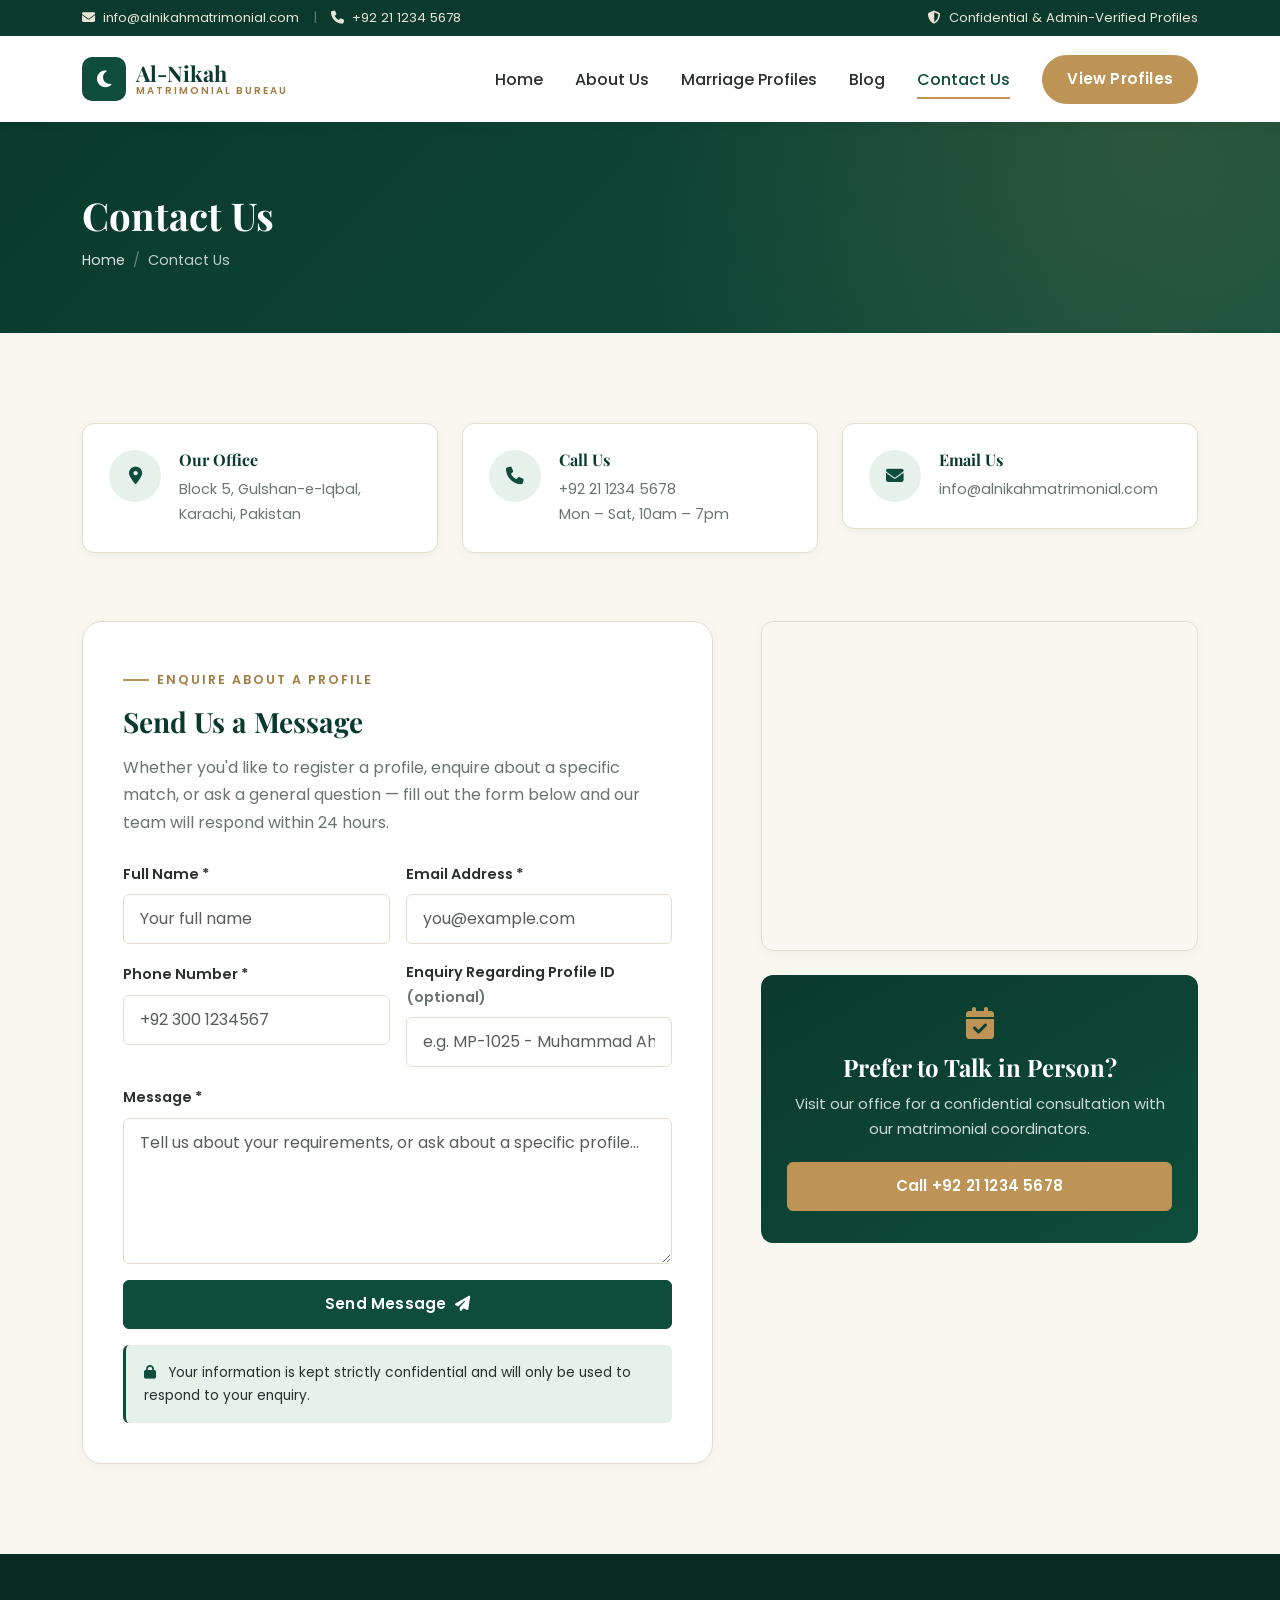
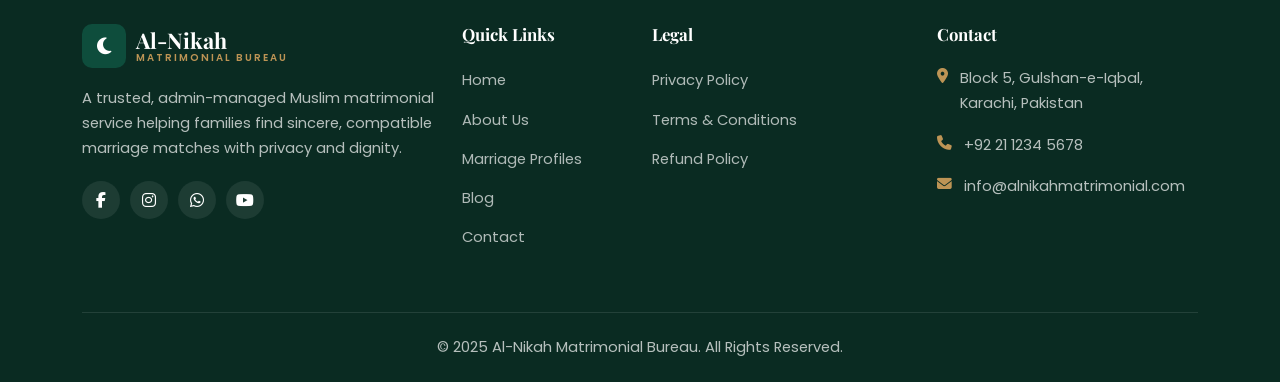
<file: contact.html>
<!DOCTYPE html>
<html lang="en">
<head>
<meta charset="UTF-8">
<meta name="viewport" content="width=device-width, initial-scale=1.0">
<title>Contact Us — Al-Nikah Matrimonial</title>
<meta name="description" content="Get in touch with Al-Nikah Matrimonial Bureau to register your profile or enquire about a marriage match.">
<link rel="preconnect" href="https://fonts.googleapis.com">
<link href="https://fonts.googleapis.com/css2?family=Playfair+Display:wght@600;700&family=Poppins:wght@300;400;500;600;700&display=swap" rel="stylesheet">
<link href="https://cdn.jsdelivr.net/npm/bootstrap@5.3.3/dist/css/bootstrap.min.css" rel="stylesheet">
<link rel="stylesheet" href="https://cdnjs.cloudflare.com/ajax/libs/font-awesome/6.5.2/css/all.min.css">
<link rel="stylesheet" href="css/style.css">
</head>
<body>

<header class="site-header">
  <div class="topbar d-none d-md-block">
    <div class="container d-flex justify-content-between align-items-center">
      <div>
        <i class="fa-solid fa-envelope me-1"></i> <a href="mailto:info@alnikahmatrimonial.com">info@alnikahmatrimonial.com</a>
        <span class="topbar-sep">|</span>
        <i class="fa-solid fa-phone me-1"></i> <a href="tel:+922112345678">+92 21 1234 5678</a>
      </div>
      <div><i class="fa-solid fa-shield-halved me-1"></i> Confidential &amp; Admin-Verified Profiles</div>
    </div>
  </div>
  <nav class="navbar navbar-expand-lg py-3">
    <div class="container">
      <a class="navbar-brand navbar-brand-custom" href="index.html">
        <span class="brand-icon"><i class="fa-solid fa-moon"></i></span>
        <span class="brand-text">Al-Nikah<span>Matrimonial Bureau</span></span>
      </a>
      <button class="navbar-toggler" type="button" data-bs-toggle="collapse" data-bs-target="#mainNav">
        <span class="navbar-toggler-icon"></span>
      </button>
      <div class="collapse navbar-collapse" id="mainNav">
        <ul class="navbar-nav main-nav ms-auto align-items-lg-center">
          <li class="nav-item"><a class="nav-link" href="index.html">Home</a></li>
          <li class="nav-item"><a class="nav-link" href="about.html">About Us</a></li>
          <li class="nav-item"><a class="nav-link" href="profiles.html">Marriage Profiles</a></li>
          <li class="nav-item"><a class="nav-link" href="blog.html">Blog</a></li>
          <li class="nav-item"><a class="nav-link active" href="contact.html">Contact Us</a></li>
          <li class="nav-item ms-lg-3 mt-3 mt-lg-0"><a href="profiles.html" class="btn btn-gold btn-sm-pill px-4">View Profiles</a></li>
        </ul>
      </div>
    </div>
  </nav>
</header>

<section class="page-banner">
  <div class="container">
    <h1>Contact Us</h1>
    <div class="breadcrumb-custom"><a href="index.html">Home</a><span class="sep">/</span>Contact Us</div>
  </div>
</section>

<section class="section-pad">
  <div class="container">
    <div class="row g-4 mb-5">
      <div class="col-md-4">
        <div class="contact-info-card">
          <div class="icon-circle"><i class="fa-solid fa-location-dot"></i></div>
          <div>
            <h5 style="font-size:1rem;">Our Office</h5>
            <p class="text-muted-soft mb-0" style="font-size:.9rem;">Block 5, Gulshan-e-Iqbal, Karachi, Pakistan</p>
          </div>
        </div>
      </div>
      <div class="col-md-4">
        <div class="contact-info-card">
          <div class="icon-circle"><i class="fa-solid fa-phone"></i></div>
          <div>
            <h5 style="font-size:1rem;">Call Us</h5>
            <p class="text-muted-soft mb-0" style="font-size:.9rem;">+92 21 1234 5678<br>Mon – Sat, 10am – 7pm</p>
          </div>
        </div>
      </div>
      <div class="col-md-4">
        <div class="contact-info-card">
          <div class="icon-circle"><i class="fa-solid fa-envelope"></i></div>
          <div>
            <h5 style="font-size:1rem;">Email Us</h5>
            <p class="text-muted-soft mb-0" style="font-size:.9rem;">info@alnikahmatrimonial.com</p>
          </div>
        </div>
      </div>
    </div>

    <div class="row g-5">
      <div class="col-lg-7">
        <div class="contact-form-card">
          <span class="eyebrow">Enquire About a Profile</span>
          <h3 class="mb-3">Send Us a Message</h3>

          <div class="enquiry-alert" id="profileEnquiryNote" style="display:none;">
            <i class="fa-solid fa-circle-info"></i>
            <div>You are enquiring about profile <strong id="enquiryProfileDisplay"></strong>. Our team will contact you shortly with further details after reviewing your message.</div>
          </div>

          <p class="text-muted-soft mb-4">Whether you'd like to register a profile, enquire about a specific match, or ask a general question — fill out the form below and our team will respond within 24 hours.</p>

          <form class="js-demo-form" id="contactForm">
            <div class="row g-3">
              <div class="col-md-6">
                <label class="form-label">Full Name *</label>
                <input type="text" class="form-control" placeholder="Your full name" required>
              </div>
              <div class="col-md-6">
                <label class="form-label">Email Address *</label>
                <input type="email" class="form-control" placeholder="you@example.com" required>
              </div>
              <div class="col-md-6">
                <label class="form-label">Phone Number *</label>
                <input type="tel" class="form-control" placeholder="+92 300 1234567" required>
              </div>
              <div class="col-md-6">
                <label class="form-label">Enquiry Regarding Profile ID <span class="text-muted-soft">(optional)</span></label>
                <input type="text" class="form-control" id="enquiryProfileId" placeholder="e.g. MP-1025 - Muhammad Ahmed">
              </div>
              <div class="col-12">
                <label class="form-label">Message *</label>
                <textarea class="form-control" rows="5" placeholder="Tell us about your requirements, or ask about a specific profile..." required></textarea>
              </div>
              <div class="col-12">
                <button type="submit" class="btn btn-primary btn-lg w-100">Send Message <i class="fa-solid fa-paper-plane ms-1"></i></button>
              </div>
            </div>
          </form>

          <div class="alert alert-success d-none js-form-success mt-3">
            <i class="fa-solid fa-circle-check me-1"></i> Thank you! Your message has been received. Our team will get back to you shortly. (Demo form — no data is actually sent.)
          </div>

          <div class="privacy-note mt-3">
            <i class="fa-solid fa-lock"></i> Your information is kept strictly confidential and will only be used to respond to your enquiry.
          </div>
        </div>
      </div>

      <div class="col-lg-5">
        <div class="map-wrap mb-4">
          <iframe src="https://www.google.com/maps/embed?pb=!1m18!1m12!1m3!1d14481.0!2d67.0822!3d24.8608!2m3!1f0!2f0!3f0!3m2!1i1024!2i768!4f13.1!3m3!1m2!1s0x0%3A0x0!5e0!3m2!1sen!2s!4v1610000000000"
            width="100%" height="320" style="border:0;" allowfullscreen="" loading="lazy" title="Office Location Map"></iframe>
        </div>
        <div class="sidebar-cta-card">
          <i class="fa-solid fa-calendar-check"></i>
          <h4>Prefer to Talk in Person?</h4>
          <p>Visit our office for a confidential consultation with our matrimonial coordinators.</p>
          <a href="tel:+922112345678" class="btn btn-gold w-100">Call +92 21 1234 5678</a>
        </div>
      </div>
    </div>
  </div>
</section>

<footer class="site-footer">
  <div class="container">
    <div class="row g-4">
      <div class="col-lg-4 col-md-6">
        <div class="footer-brand">
          <span class="brand-icon"><i class="fa-solid fa-moon"></i></span>
          <span class="brand-text">Al-Nikah<span>Matrimonial Bureau</span></span>
        </div>
        <p>A trusted, admin-managed Muslim matrimonial service helping families find sincere, compatible marriage matches with privacy and dignity.</p>
        <div class="footer-social">
          <a href="#"><i class="fa-brands fa-facebook-f"></i></a>
          <a href="#"><i class="fa-brands fa-instagram"></i></a>
          <a href="#"><i class="fa-brands fa-whatsapp"></i></a>
          <a href="#"><i class="fa-brands fa-youtube"></i></a>
        </div>
      </div>
      <div class="col-lg-2 col-md-6">
        <h5>Quick Links</h5>
        <ul class="footer-links">
          <li><a href="index.html">Home</a></li>
          <li><a href="about.html">About Us</a></li>
          <li><a href="profiles.html">Marriage Profiles</a></li>
          <li><a href="blog.html">Blog</a></li>
          <li><a href="contact.html">Contact</a></li>
        </ul>
      </div>
      <div class="col-lg-3 col-md-6">
        <h5>Legal</h5>
        <ul class="footer-links">
          <li><a href="#">Privacy Policy</a></li>
          <li><a href="#">Terms &amp; Conditions</a></li>
          <li><a href="#">Refund Policy</a></li>
        </ul>
      </div>
      <div class="col-lg-3 col-md-6">
        <h5>Contact</h5>
        <div class="footer-contact-item"><i class="fa-solid fa-location-dot"></i><span>Block 5, Gulshan-e-Iqbal, Karachi, Pakistan</span></div>
        <div class="footer-contact-item"><i class="fa-solid fa-phone"></i><span>+92 21 1234 5678</span></div>
        <div class="footer-contact-item"><i class="fa-solid fa-envelope"></i><span>info@alnikahmatrimonial.com</span></div>
      </div>
    </div>
    <div class="footer-bottom text-center"><p class="mb-0">&copy; 2025 Al-Nikah Matrimonial Bureau. All Rights Reserved.</p></div>
  </div>
</footer>

<a href="#" class="back-to-top" id="backToTop"><i class="fa-solid fa-arrow-up"></i></a>
<script src="https://cdn.jsdelivr.net/npm/bootstrap@5.3.3/dist/js/bootstrap.bundle.min.js"></script>
<script src="js/main.js"></script>
<script>
  document.addEventListener('DOMContentLoaded', function () {
    var params = new URLSearchParams(window.location.search);
    var profileId = params.get('profile');
    if (profileId) {
      var note = document.getElementById('profileEnquiryNote');
      var display = document.getElementById('enquiryProfileDisplay');
      var input = document.getElementById('enquiryProfileId');
      if (note && display) {
        display.textContent = profileId;
        note.style.display = 'flex';
      }
      if (input) input.value = profileId;
    }
  });
</script>
</body>
</html>
</file>
<file: css/style.css>
/* =========================================================
   AL-NIKAH MATRIMONIAL — MAIN STYLESHEET
   ========================================================= */

:root{
  --color-primary:#0e4d3c;      /* deep emerald green */
  --color-primary-dark:#0a3a2d;
  --color-primary-light:#e7f1ec;
  --color-gold:#bd9455;         /* muted gold accent */
  --color-gold-dark:#a17c40;
  --color-cream:#faf7f1;
  --color-cream-dark:#f2ece0;
  --color-text:#2b2f2e;
  --color-text-muted:#6b7370;
  --color-border:#e4ddce;
  --color-white:#ffffff;
  --font-heading:'Playfair Display', Georgia, serif;
  --font-body:'Poppins', 'Segoe UI', sans-serif;
  --radius-sm:6px;
  --radius-md:12px;
  --radius-lg:20px;
  --shadow-sm:0 2px 10px rgba(14,77,60,0.06);
  --shadow-md:0 10px 30px rgba(14,77,60,0.10);
  --shadow-lg:0 20px 50px rgba(14,77,60,0.14);
  --transition:all .3s ease;
}

*{box-sizing:border-box;}

body{
  font-family:var(--font-body);
  color:var(--color-text);
  background-color:var(--color-cream);
  line-height:1.7;
  font-size:16px;
}

h1,h2,h3,h4,h5,.font-heading{
  font-family:var(--font-heading);
  color:var(--color-primary-dark);
  font-weight:700;
}

a{
  text-decoration:none;
  transition:var(--transition);
}

img{max-width:100%;display:block;}

.section-pad{padding:90px 0;}
@media (max-width:767.98px){ .section-pad{padding:56px 0;} }

.bg-cream{background-color:var(--color-cream);}
.bg-cream-dark{background-color:var(--color-cream-dark);}
.bg-primary-soft{background-color:var(--color-primary-light);}
.bg-primary-deep{background-color:var(--color-primary-dark);}

.text-gold{color:var(--color-gold);}
.text-primary-deep{color:var(--color-primary-dark);}
.text-muted-soft{color:var(--color-text-muted);}

/* -------------------- Eyebrow / Section Heading -------------------- */
.eyebrow{
  display:inline-flex;
  align-items:center;
  gap:8px;
  font-size:.78rem;
  letter-spacing:2px;
  text-transform:uppercase;
  color:var(--color-gold-dark);
  font-weight:600;
  margin-bottom:14px;
}
.eyebrow::before{
  content:"";
  width:26px;height:2px;
  background:var(--color-gold);
  display:inline-block;
}

.section-title{
  font-size:2.2rem;
  margin-bottom:16px;
}
.section-sub{
  color:var(--color-text-muted);
  max-width:620px;
  margin-bottom:0;
}
.section-header{ margin-bottom:48px; }
.section-header.text-center .section-sub{ margin-left:auto; margin-right:auto; }

/* -------------------- Buttons -------------------- */
.btn{
  border-radius:var(--radius-sm);
  font-weight:600;
  padding:12px 28px;
  font-size:.95rem;
  transition:var(--transition);
  letter-spacing:.2px;
}
.btn-primary{
  background-color:var(--color-primary);
  border-color:var(--color-primary);
  color:#fff;
}
.btn-primary:hover{
  background-color:var(--color-primary-dark);
  border-color:var(--color-primary-dark);
  color:#fff;
}
.btn-gold{
  background-color:var(--color-gold);
  border-color:var(--color-gold);
  color:#fff;
}
.btn-gold:hover{
  background-color:var(--color-gold-dark);
  border-color:var(--color-gold-dark);
  color:#fff;
}
.btn-outline-light-custom{
  border:1.5px solid rgba(255,255,255,.6);
  color:#fff;
  background:transparent;
}
.btn-outline-light-custom:hover{
  background:#fff;
  color:var(--color-primary-dark);
}
.btn-outline-primary-custom{
  border:1.5px solid var(--color-primary);
  color:var(--color-primary);
  background:transparent;
}
.btn-outline-primary-custom:hover{
  background:var(--color-primary);
  color:#fff;
}
.btn-sm-pill{
  border-radius:30px;
}

/* =========================================================
   HEADER
   ========================================================= */
.site-header{
  background:#fff;
  box-shadow:0 2px 14px rgba(0,0,0,0.05);
  position:sticky;
  top:0;
  z-index:1000;
}
.topbar{
  background:var(--color-primary-dark);
  color:#e9e4d8;
  font-size:.82rem;
  padding:7px 0;
}
.topbar a{color:#e9e4d8;}
.topbar a:hover{color:var(--color-gold);}
.topbar .topbar-sep{opacity:.4;margin:0 10px;}

.navbar-brand-custom{
  display:flex;
  align-items:center;
  gap:10px;
}
.brand-icon{
  width:44px;height:44px;
  background:var(--color-primary);
  border-radius:10px;
  display:flex;align-items:center;justify-content:center;
  color:#fff;font-size:1.2rem;
}
.brand-text{
  font-family:var(--font-heading);
  font-weight:700;
  font-size:1.35rem;
  color:var(--color-primary-dark);
  line-height:1.1;
}
.brand-text span{
  display:block;
  font-family:var(--font-body);
  font-size:.62rem;
  letter-spacing:2px;
  color:var(--color-gold-dark);
  font-weight:600;
  text-transform:uppercase;
}

.main-nav .nav-link{
  color:var(--color-text) !important;
  font-weight:500;
  padding:10px 16px !important;
  position:relative;
}
.main-nav .nav-link.active,
.main-nav .nav-link:hover{
  color:var(--color-primary) !important;
}
.main-nav .nav-link.active::after{
  content:"";
  position:absolute;
  bottom:4px;left:16px;right:16px;
  height:2px;
  background:var(--color-gold);
}

/* =========================================================
   HERO
   ========================================================= */
.hero{
  position:relative;
  background:linear-gradient(135deg, var(--color-primary-dark) 0%, var(--color-primary) 60%, #146450 100%);
  color:#fff;
  overflow:hidden;
  padding:110px 0 130px;
}
.hero::before{
  content:"";
  position:absolute;inset:0;
  background-image:radial-gradient(circle at 20% 20%, rgba(255,255,255,.06) 0, transparent 40%),
                    radial-gradient(circle at 85% 75%, rgba(189,148,85,.18) 0, transparent 45%);
}
.hero-pattern{
  position:absolute;
  inset:0;
  opacity:.10;
  background-image:
    linear-gradient(45deg, transparent 48%, #fff 49%, #fff 51%, transparent 52%);
  background-size:34px 34px;
}
.hero .container{position:relative;z-index:2;}
.hero-eyebrow{
  display:inline-flex;
  align-items:center;
  gap:10px;
  background:rgba(255,255,255,.12);
  border:1px solid rgba(255,255,255,.25);
  padding:8px 18px;
  border-radius:30px;
  font-size:.8rem;
  letter-spacing:1px;
  text-transform:uppercase;
  margin-bottom:22px;
}
.hero h1{
  color:#fff;
  font-size:3rem;
  line-height:1.25;
  margin-bottom:20px;
}
.hero h1 em{
  font-style:italic;
  color:var(--color-gold);
}
.hero p.lead{
  color:rgba(255,255,255,.85);
  max-width:560px;
  font-size:1.1rem;
  margin-bottom:36px;
}
.hero-stats{
  display:flex;
  gap:36px;
  margin-top:48px;
  flex-wrap:wrap;
}
.hero-stats .stat h3{
  color:#fff;
  font-size:1.8rem;
  margin-bottom:2px;
}
.hero-stats .stat span{
  color:rgba(255,255,255,.7);
  font-size:.82rem;
  text-transform:uppercase;
  letter-spacing:1px;
}
.hero-media{
  position:relative;
  z-index:2;
}
.hero-media img{
  border-radius:var(--radius-lg);
  box-shadow:var(--shadow-lg);
}
.hero-badge-card{
  position:absolute;
  bottom:-24px;
  left:-24px;
  background:#fff;
  color:var(--color-text);
  padding:16px 20px;
  border-radius:var(--radius-md);
  box-shadow:var(--shadow-lg);
  display:flex;
  align-items:center;
  gap:12px;
  max-width:230px;
}
@media (max-width:991.98px){
  .hero-badge-card{position:static;margin-top:20px;max-width:100%;}
  .hero h1{font-size:2.2rem;}
}

/* Page (inner) header/banner */
.page-banner{
  background:linear-gradient(135deg, var(--color-primary-dark), var(--color-primary));
  color:#fff;
  padding:70px 0 60px;
  position:relative;
  overflow:hidden;
}
.page-banner::before{
  content:"";
  position:absolute;inset:0;
  background-image:radial-gradient(circle at 90% 10%, rgba(189,148,85,.18) 0, transparent 45%);
}
.page-banner .container{position:relative;z-index:2;}
.page-banner h1{color:#fff;margin-bottom:10px;font-size:2.4rem;}
.breadcrumb-custom{
  font-size:.9rem;
  color:rgba(255,255,255,.75);
}
.breadcrumb-custom a{color:rgba(255,255,255,.85);}
.breadcrumb-custom a:hover{color:var(--color-gold);}
.breadcrumb-custom .sep{margin:0 8px;opacity:.5;}

/* =========================================================
   ICON BOXES / STEPS / FEATURES
   ========================================================= */
.icon-circle{
  width:64px;height:64px;
  border-radius:50%;
  background:var(--color-primary-light);
  color:var(--color-primary);
  display:flex;align-items:center;justify-content:center;
  font-size:1.5rem;
  margin-bottom:20px;
}
.step-card{
  text-align:center;
  padding:36px 22px;
  background:#fff;
  border-radius:var(--radius-md);
  box-shadow:var(--shadow-sm);
  height:100%;
  transition:var(--transition);
  position:relative;
}
.step-card:hover{ transform:translateY(-6px); box-shadow:var(--shadow-md); }
.step-number{
  position:absolute;
  top:18px; right:22px;
  font-family:var(--font-heading);
  font-size:1.6rem;
  color:var(--color-cream-dark);
  font-weight:700;
}
.step-card .icon-circle{margin-left:auto;margin-right:auto;}

.feature-item{
  display:flex;
  gap:18px;
  padding:22px 0;
  border-bottom:1px solid var(--color-border);
}
.feature-item:last-child{border-bottom:0;}
.feature-item .icon-circle{
  width:52px;height:52px;font-size:1.2rem;flex-shrink:0;margin-bottom:0;
}

.why-card{
  background:#fff;
  border-radius:var(--radius-md);
  padding:32px 26px;
  height:100%;
  box-shadow:var(--shadow-sm);
  transition:var(--transition);
  border-top:3px solid transparent;
}
.why-card:hover{
  border-top-color:var(--color-gold);
  transform:translateY(-6px);
  box-shadow:var(--shadow-md);
}

/* =========================================================
   PROFILE CARDS
   ========================================================= */
.profile-card{
  background:#fff;
  border-radius:var(--radius-md);
  overflow:hidden;
  box-shadow:var(--shadow-sm);
  transition:var(--transition);
  height:100%;
  border:1px solid var(--color-border);
}
.profile-card:hover{
  transform:translateY(-6px);
  box-shadow:var(--shadow-md);
  border-color:transparent;
}
.profile-card-photo{
  position:relative;
  height:280px;
  overflow:hidden;
}
.profile-card-photo img{
  width:100%;height:100%;object-fit:cover;
  transition:transform .5s ease;
}
.profile-card:hover .profile-card-photo img{transform:scale(1.06);}
.profile-id-badge{
  position:absolute;
  top:14px;left:14px;
  background:rgba(14,77,60,.88);
  color:#fff;
  font-size:.72rem;
  letter-spacing:.5px;
  padding:5px 12px;
  border-radius:30px;
  font-weight:600;
}
.profile-gender-badge{
  position:absolute;
  top:14px;right:14px;
  background:var(--color-gold);
  color:#fff;
  font-size:.72rem;
  padding:5px 12px;
  border-radius:30px;
  font-weight:600;
}
.profile-card-body{padding:22px;}
.profile-card-body h4{
  font-size:1.15rem;
  margin-bottom:4px;
}
.profile-age-line{
  color:var(--color-text-muted);
  font-size:.88rem;
  margin-bottom:14px;
}
.profile-meta-list{
  list-style:none;
  padding:0;margin:0 0 18px;
  font-size:.86rem;
}
.profile-meta-list li{
  display:flex;
  align-items:center;
  gap:9px;
  padding:4px 0;
  color:var(--color-text);
}
.profile-meta-list li i{
  color:var(--color-primary);
  width:16px;
  text-align:center;
}
.profile-status-pill{
  display:inline-block;
  background:var(--color-primary-light);
  color:var(--color-primary-dark);
  font-size:.72rem;
  font-weight:600;
  padding:4px 12px;
  border-radius:30px;
  margin-bottom:14px;
}
.profile-card .btn{width:100%;}

/* Category tabs (Male/Female) */
.gender-tabs .nav-link{
  border-radius:30px;
  padding:10px 26px;
  font-weight:600;
  color:var(--color-text);
  border:1px solid var(--color-border);
  margin:0 6px 10px;
  background:#fff;
}
.gender-tabs .nav-link.active{
  background:var(--color-primary);
  color:#fff;
  border-color:var(--color-primary);
}

/* =========================================================
   FILTER SIDEBAR / BAR
   ========================================================= */
.filter-panel{
  background:#fff;
  border-radius:var(--radius-md);
  padding:28px;
  box-shadow:var(--shadow-sm);
  border:1px solid var(--color-border);
}
.filter-panel h5{
  display:flex;align-items:center;gap:10px;
  margin-bottom:22px;
  font-size:1.1rem;
}
.filter-panel label{
  font-size:.83rem;
  font-weight:600;
  color:var(--color-text);
  margin-bottom:6px;
  display:block;
}
.filter-panel .form-control,
.filter-panel .form-select{
  border-radius:var(--radius-sm);
  border-color:var(--color-border);
  padding:10px 14px;
  font-size:.92rem;
}
.filter-panel .form-control:focus,
.filter-panel .form-select:focus{
  border-color:var(--color-primary);
  box-shadow:0 0 0 3px rgba(14,77,60,.12);
}
.filter-group{margin-bottom:18px;}
.filter-actions{
  display:flex;
  gap:10px;
  margin-top:24px;
}
.filter-actions .btn{flex:1;}
.results-bar{
  display:flex;
  justify-content:space-between;
  align-items:center;
  flex-wrap:wrap;
  gap:14px;
  margin-bottom:28px;
  padding-bottom:18px;
  border-bottom:1px solid var(--color-border);
}
.no-results{
  text-align:center;
  padding:60px 20px;
  background:#fff;
  border-radius:var(--radius-md);
  border:1px dashed var(--color-border);
}

/* =========================================================
   PROFILE DETAIL PAGE
   ========================================================= */
.profile-hero{
  background:#fff;
  border-radius:var(--radius-lg);
  box-shadow:var(--shadow-sm);
  padding:32px;
  border:1px solid var(--color-border);
}
.profile-hero-photo{
  border-radius:var(--radius-md);
  overflow:hidden;
  position:relative;
  box-shadow:var(--shadow-md);
}
.profile-hero-photo img{width:100%;height:420px;object-fit:cover;}
.verified-badge{
  position:absolute;
  bottom:16px;left:16px;
  background:rgba(255,255,255,.95);
  color:var(--color-primary-dark);
  padding:7px 14px;
  border-radius:30px;
  font-size:.78rem;
  font-weight:700;
  display:flex;align-items:center;gap:6px;
}
.verified-badge i{color:var(--color-gold-dark);}

.detail-section{
  background:#fff;
  border-radius:var(--radius-md);
  padding:30px;
  box-shadow:var(--shadow-sm);
  border:1px solid var(--color-border);
  margin-bottom:28px;
}
.detail-section h3{
  font-size:1.3rem;
  margin-bottom:22px;
  display:flex;
  align-items:center;
  gap:12px;
}
.detail-section h3 i{
  color:var(--color-gold-dark);
  font-size:1.1rem;
}
.info-grid{
  display:grid;
  grid-template-columns:repeat(2,1fr);
  gap:18px 24px;
}
@media (max-width:575.98px){ .info-grid{grid-template-columns:1fr;} }
.info-item{
  border-bottom:1px dashed var(--color-border);
  padding-bottom:12px;
}
.info-item .label{
  font-size:.76rem;
  text-transform:uppercase;
  letter-spacing:.6px;
  color:var(--color-text-muted);
  margin-bottom:4px;
  display:block;
}
.info-item .value{
  font-weight:600;
  color:var(--color-text);
}
.about-text{color:var(--color-text);}

.sidebar-cta-card{
  background:linear-gradient(150deg,var(--color-primary-dark),var(--color-primary));
  color:#fff;
  border-radius:var(--radius-md);
  padding:32px 26px;
  text-align:center;
}
.sidebar-cta-card i{
  font-size:2rem;
  color:var(--color-gold);
  margin-bottom:14px;
}
.sidebar-cta-card h4{color:#fff;margin-bottom:10px;}
.sidebar-cta-card p{color:rgba(255,255,255,.8);font-size:.92rem;margin-bottom:20px;}

.privacy-note{
  background:var(--color-primary-light);
  border-left:3px solid var(--color-primary);
  padding:16px 18px;
  border-radius:var(--radius-sm);
  font-size:.86rem;
  color:var(--color-text);
  margin-top:20px;
}
.privacy-note i{color:var(--color-primary);margin-right:8px;}

.id-chip{
  display:inline-block;
  background:var(--color-primary-light);
  color:var(--color-primary-dark);
  padding:5px 14px;
  border-radius:30px;
  font-size:.8rem;
  font-weight:700;
  letter-spacing:.5px;
  margin-bottom:12px;
}

/* =========================================================
   TRUST / PRIVACY SECTION
   ========================================================= */
.trust-band{
  background:var(--color-primary-dark);
  color:#fff;
  padding:70px 0;
  position:relative;
  overflow:hidden;
}
.trust-band::before{
  content:"";
  position:absolute;inset:0;
  background-image:radial-gradient(circle at 10% 90%, rgba(189,148,85,.15) 0, transparent 40%);
}
.trust-band .container{position:relative;z-index:2;}
.trust-item{text-align:center;padding:0 10px;}
.trust-item i{
  font-size:2rem;
  color:var(--color-gold);
  margin-bottom:16px;
}
.trust-item h5{color:#fff;margin-bottom:8px;}
.trust-item p{color:rgba(255,255,255,.72);font-size:.9rem;margin-bottom:0;}

/* =========================================================
   TESTIMONIALS / BLOG CARDS
   ========================================================= */
.blog-card{
  background:#fff;
  border-radius:var(--radius-md);
  overflow:hidden;
  box-shadow:var(--shadow-sm);
  transition:var(--transition);
  height:100%;
  border:1px solid var(--color-border);
}
.blog-card:hover{transform:translateY(-6px);box-shadow:var(--shadow-md);}
.blog-card-img{height:220px;overflow:hidden;position:relative;}
.blog-card-img img{width:100%;height:100%;object-fit:cover;transition:transform .5s ease;}
.blog-card:hover .blog-card-img img{transform:scale(1.07);}
.blog-category-badge{
  position:absolute;
  top:14px;left:14px;
  background:var(--color-gold);
  color:#fff;
  font-size:.7rem;
  padding:5px 12px;
  border-radius:30px;
  font-weight:600;
  text-transform:uppercase;
  letter-spacing:.4px;
}
.blog-card-body{padding:24px;}
.blog-date{
  font-size:.8rem;
  color:var(--color-text-muted);
  margin-bottom:10px;
  display:flex;align-items:center;gap:6px;
}
.blog-card h4{font-size:1.1rem;margin-bottom:12px;}
.blog-card h4 a{color:var(--color-primary-dark);}
.blog-card h4 a:hover{color:var(--color-gold-dark);}
.read-more-link{
  font-weight:600;
  font-size:.88rem;
  color:var(--color-primary);
  display:inline-flex;
  align-items:center;
  gap:6px;
}
.read-more-link:hover{ color:var(--color-gold-dark); gap:10px; }

/* Blog detail */
.article-hero-img{
  border-radius:var(--radius-lg);
  overflow:hidden;
  max-height:460px;
}
.article-hero-img img{width:100%;height:100%;object-fit:cover;}
.article-meta{
  display:flex;
  flex-wrap:wrap;
  gap:22px;
  align-items:center;
  margin:20px 0 30px;
  color:var(--color-text-muted);
  font-size:.9rem;
}
.article-meta span{display:flex;align-items:center;gap:7px;}
.article-content h2,.article-content h3{margin-top:34px;margin-bottom:16px;}
.article-content p{margin-bottom:20px;}
.article-content blockquote{
  border-left:4px solid var(--color-gold);
  background:var(--color-primary-light);
  padding:22px 26px;
  border-radius:var(--radius-sm);
  font-family:var(--font-heading);
  font-style:italic;
  font-size:1.15rem;
  color:var(--color-primary-dark);
  margin:28px 0;
}
.author-box{
  display:flex;
  gap:18px;
  align-items:center;
  background:#fff;
  border:1px solid var(--color-border);
  border-radius:var(--radius-md);
  padding:22px;
  margin-top:40px;
}
.author-box img{width:64px;height:64px;border-radius:50%;object-fit:cover;}

/* Pagination */
.pagination-custom{
  display:flex;
  justify-content:center;
  gap:8px;
  margin-top:20px;
  flex-wrap:wrap;
}
.pagination-custom a{
  width:42px;height:42px;
  display:flex;align-items:center;justify-content:center;
  border-radius:50%;
  border:1px solid var(--color-border);
  color:var(--color-text);
  font-weight:600;
  background:#fff;
}
.pagination-custom a.active,
.pagination-custom a:hover{
  background:var(--color-primary);
  border-color:var(--color-primary);
  color:#fff;
}

/* =========================================================
   CTA BAND
   ========================================================= */
.cta-band{
  background:linear-gradient(120deg, var(--color-primary) 0%, var(--color-primary-dark) 100%);
  border-radius:var(--radius-lg);
  padding:60px;
  color:#fff;
  position:relative;
  overflow:hidden;
}
.cta-band::before{
  content:"\f004";
  font-family:"Font Awesome 6 Free";
  font-weight:900;
  position:absolute;
  right:30px;bottom:-30px;
  font-size:12rem;
  color:rgba(255,255,255,.05);
}
.cta-band h2{color:#fff;margin-bottom:14px;}
.cta-band p{color:rgba(255,255,255,.82);margin-bottom:0;}
@media (max-width:767.98px){ .cta-band{padding:40px 26px;text-align:center;} }

/* =========================================================
   CONTACT PAGE
   ========================================================= */
.contact-info-card{
  background:#fff;
  border-radius:var(--radius-md);
  padding:26px;
  box-shadow:var(--shadow-sm);
  border:1px solid var(--color-border);
  display:flex;
  gap:18px;
  align-items:flex-start;
  margin-bottom:20px;
}
.contact-info-card .icon-circle{margin-bottom:0;flex-shrink:0;width:52px;height:52px;font-size:1.1rem;}
.contact-form-card{
  background:#fff;
  border-radius:var(--radius-lg);
  padding:40px;
  box-shadow:var(--shadow-sm);
  border:1px solid var(--color-border);
}
.contact-form-card .form-label{font-weight:600;font-size:.9rem;}
.contact-form-card .form-control,
.contact-form-card .form-select{
  border-radius:var(--radius-sm);
  padding:12px 16px;
  border-color:var(--color-border);
}
.contact-form-card .form-control:focus,
.contact-form-card .form-select:focus{
  border-color:var(--color-primary);
  box-shadow:0 0 0 3px rgba(14,77,60,.12);
}
.map-wrap{
  border-radius:var(--radius-md);
  overflow:hidden;
  box-shadow:var(--shadow-sm);
  border:1px solid var(--color-border);
}
.enquiry-alert{
  background:var(--color-primary-light);
  border:1px solid var(--color-primary);
  border-radius:var(--radius-sm);
  padding:14px 18px;
  font-size:.88rem;
  margin-bottom:22px;
  display:flex;
  gap:10px;
  align-items:flex-start;
}
.enquiry-alert i{color:var(--color-primary);margin-top:2px;}

/* =========================================================
   FOOTER
   ========================================================= */
.site-footer{
  background:#0a2b22;
  color:rgba(255,255,255,.7);
  padding-top:70px;
}
.site-footer h5{
  color:#fff;
  font-size:1.05rem;
  margin-bottom:22px;
}
.site-footer .footer-brand{display:flex;align-items:center;gap:10px;margin-bottom:18px;}
.site-footer .footer-brand .brand-text{color:#fff;}
.site-footer .footer-brand .brand-text span{color:var(--color-gold);}
.site-footer p{font-size:.92rem;}
.footer-links{list-style:none;padding:0;margin:0;}
.footer-links li{margin-bottom:12px;}
.footer-links a{color:rgba(255,255,255,.68);font-size:.92rem;}
.footer-links a:hover{color:var(--color-gold);padding-left:4px;}
.footer-social{display:flex;gap:10px;margin-top:20px;}
.footer-social a{
  width:38px;height:38px;
  border-radius:50%;
  background:rgba(255,255,255,.08);
  display:flex;align-items:center;justify-content:center;
  color:#fff;
}
.footer-social a:hover{background:var(--color-gold);}
.footer-contact-item{display:flex;gap:12px;margin-bottom:16px;font-size:.92rem;}
.footer-contact-item i{color:var(--color-gold);margin-top:3px;}
.footer-bottom{
  border-top:1px solid rgba(255,255,255,.1);
  margin-top:50px;
  padding:22px 0;
  font-size:.85rem;
}
.footer-bottom a{color:rgba(255,255,255,.7);}
.footer-bottom a:hover{color:var(--color-gold);}

/* =========================================================
   MISC
   ========================================================= */
.back-to-top{
  position:fixed;
  bottom:26px;right:26px;
  width:46px;height:46px;
  background:var(--color-primary);
  color:#fff;
  border-radius:50%;
  display:flex;align-items:center;justify-content:center;
  box-shadow:var(--shadow-md);
  opacity:0;
  visibility:hidden;
  transform:translateY(10px);
  transition:var(--transition);
  z-index:999;
}
.back-to-top.show{opacity:1;visibility:visible;transform:translateY(0);}
.back-to-top:hover{background:var(--color-gold);color:#fff;}

.divider-gold{
  width:70px;height:3px;
  background:var(--color-gold);
  margin:0 auto 20px;
}

::selection{background:var(--color-gold);color:#fff;}

.form-control,.form-select{ font-family:var(--font-body); }

.badge-soft{
  background:var(--color-primary-light);
  color:var(--color-primary-dark);
  padding:5px 12px;
  border-radius:30px;
  font-size:.75rem;
  font-weight:600;
}
</file>
